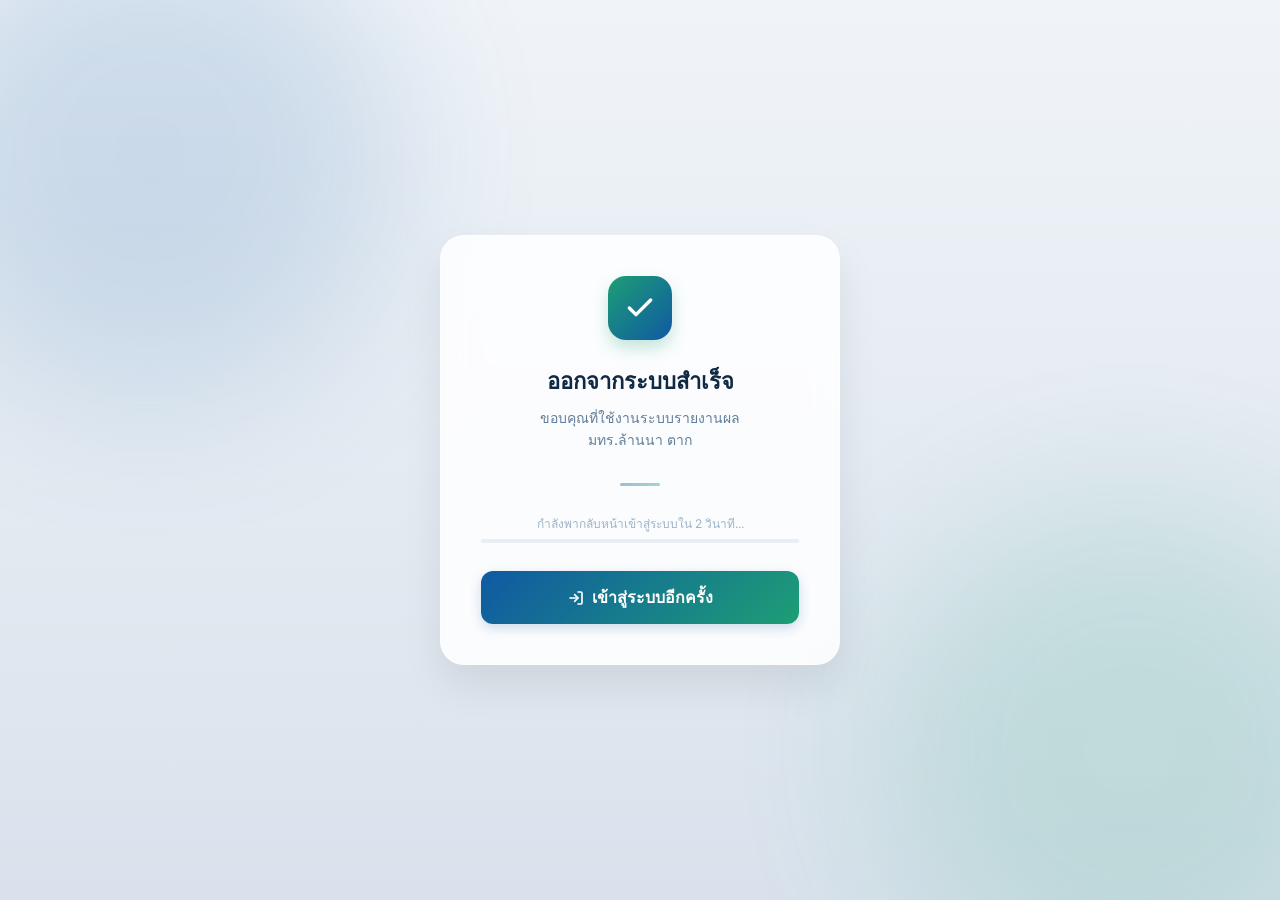
<file: static/logout.html>
<!DOCTYPE html>
<html lang="th">
<head>
  <meta charset="UTF-8">
  <meta name="viewport" content="width=device-width, initial-scale=1.0, maximum-scale=1.0, user-scalable=no">
  <title>ออกจากระบบ — WFH Daily Report</title>
  <link rel="stylesheet" href="/static/css/style.css?v=1.2.1">
  <style>
    :root {
      --primary-gradient: linear-gradient(135deg, #1059A3 0%, #1D9E75 100%);
      --glass-bg: rgba(255, 255, 255, 0.85);
      --glass-border: rgba(255, 255, 255, 0.5);
    }

    body {
      margin: 0;
      padding: 0;
      min-height: 100vh;
      display: flex;
      align-items: center;
      justify-content: center;
      background: #f0f4f8;
      overflow: hidden;
      font-family: var(--font-sans);
    }

    /* Animated Background Blobs */
    .bg-blobs {
      position: fixed;
      width: 100%;
      height: 100%;
      top: 0;
      left: 0;
      z-index: -1;
      background: linear-gradient(180deg, #f0f4f8 0%, #d9e2ec 100%);
    }

    .blob {
      position: absolute;
      width: 500px;
      height: 500px;
      filter: blur(80px);
      border-radius: 50%;
      opacity: 0.15;
      animation: move 20s infinite alternate;
    }

    .blob-1 { top: -100px; left: -100px; background: #1059A3; }
    .blob-2 { bottom: -100px; right: -100px; background: #1D9E75; animation-delay: -5s; }

    @keyframes move {
      from { transform: translate(0, 0) scale(1); }
      to   { transform: translate(50px, 100px) scale(1.1); }
    }

    /* Card — เดียวกับ .land-wrap ของ Login */
    .land-wrap {
      width: 100%;
      max-width: 400px;
      padding: 2.5rem;
      background: var(--glass-bg);
      backdrop-filter: blur(15px);
      -webkit-backdrop-filter: blur(15px);
      border: 1px solid var(--glass-border);
      border-radius: 24px;
      box-shadow: 0 20px 40px rgba(0, 0, 0, 0.08);
      animation: slideUp 0.6s cubic-bezier(0.2, 0.8, 0.2, 1);
      position: relative;
      z-index: 10;
      text-align: center;
    }

    @keyframes slideUp {
      from { opacity: 0; transform: translateY(30px); }
      to   { opacity: 1; transform: translateY(0); }
    }

    /* Logo — เหมือน Login แต่ใช้ gradient เขียว/ฟ้าอ่อน เพื่อสื่อถึงความสำเร็จ */
    .land-logo {
      width: 64px;
      height: 64px;
      background: linear-gradient(135deg, #1D9E75 0%, #1059A3 100%);
      border-radius: 18px;
      display: flex;
      align-items: center;
      justify-content: center;
      margin: 0 auto 1.5rem;
      box-shadow: 0 8px 16px rgba(29, 158, 117, 0.25);
    }

    .land-title {
      font-size: 22px;
      font-weight: 700;
      color: #102a43;
      margin-bottom: 0.5rem;
    }

    .land-sub {
      font-size: 14px;
      color: #627d98;
      margin-bottom: 2rem;
      line-height: 1.6;
    }

    /* Divider */
    .divider {
      width: 40px;
      height: 3px;
      background: var(--primary-gradient);
      border-radius: 2px;
      margin: 0 auto 1.75rem;
      opacity: 0.4;
    }

    /* ชื่อผู้ใช้ที่ logout */
    .user-chip {
      display: inline-flex;
      align-items: center;
      gap: 8px;
      background: rgba(16, 89, 163, 0.07);
      border: 1px solid rgba(16, 89, 163, 0.12);
      border-radius: 100px;
      padding: 6px 14px 6px 8px;
      font-size: 13px;
      color: #1059A3;
      font-weight: 500;
      margin-bottom: 1.75rem;
    }

    .user-chip-avatar {
      width: 24px;
      height: 24px;
      border-radius: 50%;
      background: var(--primary-gradient);
      color: #fff;
      font-size: 10px;
      font-weight: 700;
      display: flex;
      align-items: center;
      justify-content: center;
      flex-shrink: 0;
    }

    /* Progress bar นับถอยหลัง */
    .countdown-wrap {
      margin-bottom: 1.75rem;
    }

    .countdown-label {
      font-size: 12px;
      color: #9fb3c8;
      margin-bottom: 6px;
    }

    .progress-bar-bg {
      height: 4px;
      background: #e8eef4;
      border-radius: 99px;
      overflow: hidden;
    }

    .progress-bar-fill {
      height: 100%;
      background: var(--primary-gradient);
      border-radius: 99px;
      width: 100%;
      transition: width linear;
    }

    /* ปุ่มกลับ Login */
    .btn-login {
      width: 100%;
      padding: 14px;
      border: none;
      border-radius: 12px;
      background: var(--primary-gradient);
      color: white;
      font-size: 16px;
      font-weight: 600;
      cursor: pointer;
      transition: all 0.3s ease;
      box-shadow: 0 4px 12px rgba(16, 89, 163, 0.2);
      display: flex;
      align-items: center;
      justify-content: center;
      gap: 8px;
      text-decoration: none;
      box-sizing: border-box;
    }

    .btn-login:hover {
      transform: translateY(-2px);
      box-shadow: 0 8px 20px rgba(16, 89, 163, 0.3);
    }

    .btn-login:active {
      transform: translateY(0);
    }
  </style>
</head>
<body>

  <!-- Animated background -->
  <div class="bg-blobs">
    <div class="blob blob-1"></div>
    <div class="blob blob-2"></div>
  </div>

  <div class="land-wrap">

    <!-- Logo — checkmark แทน clipboard เพื่อสื่อถึงการ logout สำเร็จ -->
    <div class="land-logo">
      <svg width="32" height="32" viewBox="0 0 24 24" fill="none" xmlns="http://www.w3.org/2000/svg">
        <path d="M20 6L9 17l-5-5" stroke="#fff" stroke-width="2.5" stroke-linecap="round" stroke-linejoin="round"/>
      </svg>
    </div>

    <div class="land-title">ออกจากระบบสำเร็จ</div>
    <div class="land-sub">ขอบคุณที่ใช้งานระบบรายงานผล<br>มทร.ล้านนา ตาก</div>

    <div class="divider"></div>

    <!-- แสดงชื่อผู้ใช้ที่ logout -->
    <div class="user-chip" id="userChip" style="display:none">
      <div class="user-chip-avatar" id="userAvatar"></div>
      <span id="userName"></span>
    </div>

    <!-- นับถอยหลัง -->
    <div class="countdown-wrap">
      <div class="countdown-label">กำลังพากลับหน้าเข้าสู่ระบบใน <span id="sec">3</span> วินาที...</div>
      <div class="progress-bar-bg">
        <div class="progress-bar-fill" id="progressBar"></div>
      </div>
    </div>

    <!-- ปุ่มกลับ Login ทันที -->
    <a href="/" class="btn-login" id="loginBtn">
      <svg width="16" height="16" viewBox="0 0 24 24" fill="none" stroke="currentColor" stroke-width="2.5" stroke-linecap="round" stroke-linejoin="round">
        <path d="M15 3h4a2 2 0 0 1 2 2v14a2 2 0 0 1-2 2h-4"/>
        <polyline points="10 17 15 12 10 7"/>
        <line x1="15" y1="12" x2="3" y2="12"/>
      </svg>
      เข้าสู่ระบบอีกครั้ง
    </a>

  </div>

  <script>
    //? เคลียร์ข้อมูลผู้ใช้ทั้งหมดออกจาก LocalStorage ทันทีที่โหลดหน้านี้
    const savedName  = localStorage.getItem('user_name') || '';
    const savedRole  = localStorage.getItem('user_role') || '';

    localStorage.removeItem('auth_token');
    localStorage.removeItem('user_role');
    localStorage.removeItem('user_level');
    localStorage.removeItem('user_name');

    //? แสดง chip ชื่อผู้ใช้ถ้ามีข้อมูลอยู่ก่อน logout
    if (savedName) {
      const initials = savedName.trim().split(' ')
        .map(w => w[0]).join('').toUpperCase().slice(0, 2);
      document.getElementById('userAvatar').textContent = initials;
      document.getElementById('userName').textContent   = savedName;
      document.getElementById('userChip').style.display = 'inline-flex';
    }

    //? นับถอยหลัง 3 วินาที แล้ว redirect ไปหน้า Login
    const DURATION = 3000;
    const bar      = document.getElementById('progressBar');
    const secEl    = document.getElementById('sec');
    const start    = performance.now();

    //! ต้องเริ่ม transition หลัง paint แรกเพื่อให้ animation ทำงาน
    requestAnimationFrame(() => {
      bar.style.transition = `width ${DURATION}ms linear`;
      bar.style.width = '0%';
    });

    const tick = (now) => {
      const elapsed = now - start;
      const left    = Math.max(0, DURATION - elapsed);
      secEl.textContent = Math.ceil(left / 1000);
      if (left > 0) {
        requestAnimationFrame(tick);
      } else {
        window.location.replace('/');
      }
    };
    requestAnimationFrame(tick);
  </script>

</body>
</html>
</file>
<file: static/css/style.css>
@import url('https://fonts.googleapis.com/css2?family=Inter:wght@300;400;500;600&display=swap');

:root {
  --font-sans: 'Inter', -apple-system, BlinkMacSystemFont, "Segoe UI", Roboto, sans-serif;
  --color-primary: #1059A3;
  --color-background-primary: #ffffff;
  --color-background-secondary: #f4f6f8;
  --color-border-primary: #e1e4e8;
  --color-border-secondary: #ebedf0;
  --color-border-tertiary: #f0f2f5;
  --color-text-primary: #1e293b;
  --color-text-secondary: #64748b;
  --border-radius-sm: 6px;
  --border-radius-md: 10px;
  --border-radius-lg: 16px;
  --shadow-sm: 0 2px 4px rgba(15, 23, 42, 0.03);
  --shadow-md: 0 4px 12px rgba(15, 23, 42, 0.05);
  --shadow-lg: 0 20px 40px rgba(15, 23, 42, 0.08);
}

*{box-sizing:border-box;margin:0;padding:0}
body{font-family:var(--font-sans);font-size:15px;color:var(--color-text-primary);background-color:#eef2f6;display:flex;justify-content:center;min-height:100vh;padding-top:64px;padding-bottom:44px}

/* ── site header ── */
.site-header{position:fixed;top:0;left:0;width:100%;height:58px;background:var(--color-background-primary);border-bottom:0.5px solid var(--color-border-primary);box-shadow:0 1px 8px rgba(15,23,42,0.07);z-index:100;display:flex;align-items:center}
.site-header::before{content:'';position:absolute;top:0;left:0;width:100%;height:3px;background:linear-gradient(90deg,#1059A3 0%,#1D9E75 100%)}
.site-header-inner{display:flex;align-items:center;gap:12px;padding:0 1.5rem;width:100%}
.site-header-logo{width:38px;height:38px;background:linear-gradient(135deg,#1059A3 0%,#0C447C 100%);border-radius:10px;display:flex;align-items:center;justify-content:center;flex-shrink:0;box-shadow:0 2px 6px rgba(12,68,124,0.25)}
.site-header-title{font-size:14px;font-weight:600;color:var(--color-text-primary);letter-spacing:.01em}
.site-header-sub{font-size:11px;color:var(--color-text-secondary);margin-top:1px}

/* ── site footer ── */
.site-footer{position:fixed;bottom:0;left:0;width:100%;background:var(--color-background-primary);border-top:0.5px solid var(--color-border-secondary);text-align:center;padding:10px 1rem;font-size:11px;color:var(--color-text-secondary);z-index:90;line-height:1.4}

.switcher{display:flex;gap:0;margin-bottom:0;border-radius:var(--border-radius-lg) var(--border-radius-lg) 0 0;overflow:hidden;border:0.5px solid var(--color-border-secondary);border-bottom:none;width:fit-content}
.sw-btn{padding:9px 22px;font-size:13px;font-weight:500;border:none;background:var(--color-background-secondary);color:var(--color-text-secondary);cursor:pointer;font-family:var(--font-sans);transition:background .15s}
.sw-btn.on{background:var(--color-background-primary);color:var(--color-text-primary)}
.sw-btn:first-child{border-right:0.5px solid var(--color-border-secondary)}

.screen{display:none;border:0.5px solid var(--color-border-primary);border-radius:0 var(--border-radius-lg) var(--border-radius-lg) var(--border-radius-lg);background:rgba(255, 255, 255, 0.95);backdrop-filter:blur(10px);box-shadow:var(--shadow-lg);overflow:hidden;width:100%;margin-bottom:2rem;}
.screen.on{display:block;animation:fadein 0.3s ease}
@keyframes fadein { from { opacity: 0; transform: translateY(5px); } to { opacity: 1; transform: translateY(0); } }
@keyframes subEnter { from { opacity: 0; transform: translateY(12px); } to { opacity: 1; transform: translateY(0); } }
.sub-enter { animation: subEnter .22s cubic-bezier(.4,0,.2,1) both; }
.dept-wrap { overflow: hidden; transition: max-height .28s cubic-bezier(.4,0,.2,1), opacity .22s ease; }
.dept-wrap.collapsed { max-height: 0 !important; opacity: 0; }
.dept-hd-icon { display: inline-block; transition: transform .2s cubic-bezier(.4,0,.2,1); font-size: 9px; color: #8C7A5E; flex-shrink: 0; width: 10px; }
.dept-hd-icon.rot { transform: rotate(-90deg); }

/* ── shared navbar ── */
.nb{display:flex;align-items:center;justify-content:space-between;padding:0 1.25rem;height:50px;border-bottom:0.5px solid var(--color-border-tertiary);background:var(--color-background-primary)}
.nb-brand{display:flex;align-items:center;gap:8px}
.nb-dot{width:8px;height:8px;border-radius:50%;background:#378ADD;flex-shrink:0}
.nb-title{font-size:14px;font-weight:500}
.nb-sub{font-size:11px;color:var(--color-text-secondary)}
.nb-user{display:flex;align-items:center;gap:8px}
.av{width:30px;height:30px;border-radius:50%;display:flex;align-items:center;justify-content:center;font-size:11px;font-weight:500;flex-shrink:0}
.av-blue{background:#E6F1FB;color:#0C447C}
.av-teal{background:#E1F5EE;color:#085041}
.av-purple{background:#EEEDFE;color:#3C3489}
.av-coral{background:#FAECE7;color:#712B13}
.av-amber{background:#FAEEDA;color:#633806}
.av-gray{background:#F1EFE8;color:#444441}
.av-sm{width:26px;height:26px;font-size:10px;border-radius:50%;display:flex;align-items:center;justify-content:center;font-weight:500;flex-shrink:0}
.nb-name{font-size:12px;font-weight:500}
.nb-role{font-size:10px;color:var(--color-text-secondary)}
.btn-out{font-size:11px;padding:4px 10px;border-radius:6px;border:0.5px solid var(--color-border-secondary);background:none;color:var(--color-text-secondary);cursor:pointer}
.nav-btn{display:inline-flex;align-items:center;gap:5px;font-size:12px;font-weight:500;padding:6px 13px;border-radius:20px;border:1px solid transparent;cursor:pointer;font-family:var(--font-sans);transition:background .15s,color .15s,border-color .15s,box-shadow .15s;text-decoration:none;white-space:nowrap;line-height:1}
.nav-btn-back{background:none;border-color:var(--color-border-secondary);color:var(--color-text-secondary)}
.nav-btn-back:hover{background:var(--color-background-secondary);border-color:#ccc}
.nav-btn-blue{background:#EEF3FB;color:#1059A3;border-color:#B8CFF0}
.nav-btn-blue:hover,.nav-btn-blue.active{background:#1059A3;color:#fff;border-color:#1059A3;box-shadow:0 2px 8px rgba(16,89,163,.25)}
.nav-btn-indigo{background:#EEEDFE;color:#3C3489;border-color:#C4B8F5}
.nav-btn-indigo:hover,.nav-btn-indigo.active{background:#3C3489;color:#fff;border-color:#3C3489;box-shadow:0 2px 8px rgba(60,52,137,.25)}
.nav-btn-teal{background:#E8F6EE;color:#1B6E3C;border-color:#82CFA0}
.nav-btn-teal:hover,.nav-btn-teal.active{background:#1B6E3C;color:#fff;border-color:#1B6E3C;box-shadow:0 2px 8px rgba(27,110,60,.25)}
.nav-btn-amber{background:#FFF8E8;color:#8B5A00;border-color:#F0C040}
.nav-btn-amber:hover,.nav-btn-amber.active{background:#B8860B;color:#fff;border-color:#B8860B;box-shadow:0 2px 8px rgba(184,134,11,.25)}
.nav-btn-danger{background:#ffeded;color:#e74c3c;border-color:#ffd0d0}
.nav-btn-danger:hover{background:#e74c3c;color:#fff;border-color:#e74c3c;box-shadow:0 2px 8px rgba(231,76,60,.25)}
.nav-btn-green{background:#E8F5E9;color:#1B5E20;border-color:#81C784}
.nav-btn-green:hover,.nav-btn-green.active{background:#2E7D32;color:#fff;border-color:#2E7D32;box-shadow:0 2px 8px rgba(46,125,50,.25)}

/* ── Plan view ── */
.plan-day-card{background:var(--color-background-primary);border:1px solid var(--color-border-secondary);border-radius:var(--border-radius-md);padding:.75rem 1rem;margin-bottom:.75rem}
.plan-day-hd{font-size:12px;font-weight:600;color:var(--color-text-secondary);margin-bottom:.5rem;letter-spacing:.04em}
.plan-task-row{display:flex;align-items:flex-start;gap:8px;padding:.45rem 0;border-bottom:1px solid var(--color-border-tertiary)}
.plan-task-row:last-child{border-bottom:none}
.plan-task-num{font-size:12px;color:var(--color-text-secondary);min-width:18px;padding-top:7px;flex-shrink:0}
.plan-task-body{flex:1;display:flex;flex-direction:column;gap:4px}
.plan-task-approved{display:inline-flex;align-items:center;gap:4px;font-size:11px;font-weight:500;padding:2px 8px;border-radius:10px;cursor:default;user-select:none;width:fit-content}
.plan-task-approved.yes{background:#E8F5E9;color:#2E7D32}
.plan-task-approved.no{background:#FFEBEE;color:#C62828}
.plan-task-approved.pending{background:#FFF8E1;color:#E65100}
/* ปุ่มอนุมัติ/ไม่อนุมัติในหน้ารีวิวแผนงาน */
.plan-approval-btn{padding:3px 10px;font-size:11px;border-radius:4px;cursor:pointer;border:1px solid #ccc;background:transparent;color:#666;transition:background .15s,border-color .15s,color .15s}
.plan-approval-btn.apt-active{border-color:#388E3C;background:#E8F5E9;color:#2E7D32}
.plan-approval-btn.rej-active{border-color:#C62828;background:#FFEBEE;color:#C62828}
/* tag แสดงสถานะ "อยู่ระหว่างดำเนินการ" — แทนปุ่มยกเลิกเมื่องานถูก inject ลงรายงานแล้ว */
.plan-inprogress-tag{display:inline-flex;align-items:center;gap:4px;font-size:11px;font-weight:500;padding:2px 10px;border-radius:10px;cursor:default;user-select:none;background:#FFF8E1;color:#E65100;border:1px solid #FFE082}

/* KPI row: ตัวชี้วัดและค่าเป้าหมายเคียงข้างกัน */
.plan-kpi-row{display:flex;gap:6px}
.plan-kpi-row > div{flex:1;min-width:0}

/* ── แผนงานเชิงพัฒนา: task card (v3.6) ── */
/* card หลักของแต่ละงาน (แทน plan-day-card เดิม) */
.plan-task-card{background:var(--color-background-primary);border:1px solid var(--color-border-secondary);border-radius:var(--border-radius-md);padding:.85rem 1rem;margin-bottom:.75rem}
/* label ของ field ภายใน task card */
.plan-field-lbl{font-size:11px;color:var(--color-text-secondary);display:block;margin-bottom:3px}
/* plan-task-num ใช้ใน header row ของ card (ไม่มี padding-top แล้ว) */
.plan-task-card .plan-task-num{padding-top:0;font-weight:600;color:var(--color-primary);font-size:13px}
/* day-selector: container ของปุ่มเลือกวัน */
.plan-day-selector{display:flex;gap:5px;flex-wrap:wrap}
/* ปุ่มวันใน day-selector */
.plan-day-btn{min-width:34px;padding:4px 5px;font-size:11px;line-height:1.2;border-radius:6px;border:1px solid var(--color-border-secondary);background:var(--color-background-secondary);color:var(--color-text-secondary);cursor:pointer;text-align:center;transition:background .12s,border-color .12s,color .12s}
.plan-day-btn.pdb-active{background:var(--color-primary);border-color:var(--color-primary);color:#fff;font-weight:600}
.plan-day-btn:disabled{opacity:.45;cursor:not-allowed}
/* day-badge: แสดงวันในหน้ารีวิว (หัวหน้า) */
.day-badge{display:inline-flex;align-items:center;justify-content:center;min-width:22px;padding:1px 6px;font-size:11px;font-weight:600;border-radius:4px;background:#E3F2FD;color:#1565C0;border:1px solid #BBDEFB}

/* ── page body ── */
.pg{padding:1.5rem;max-width:none}

/* ── auto block ── */
.auto-blk{background:var(--color-background-secondary);border:0.5px dashed var(--color-border-secondary);border-radius:var(--border-radius-lg);padding:1rem 1.25rem;margin-bottom:.875rem}
.auto-hd{display:flex;justify-content:space-between;align-items:center;margin-bottom:10px}
.sec-lbl{font-size:11px;font-weight:500;color:var(--color-text-secondary);text-transform:uppercase;letter-spacing:.05em}
.live{font-size:11px;color:#1D9E75;display:flex;align-items:center;gap:4px}
.pulse{width:6px;height:6px;border-radius:50%;background:#1D9E75;animation:pu 1.5s infinite;display:inline-block}
@keyframes pu{0%,100%{opacity:1}50%{opacity:.25}}
.ld-wrap{display:flex;flex-direction:column;align-items:center;gap:10px;padding:2rem;color:var(--color-text-secondary);font-size:13px}
.ld-spin{width:26px;height:26px;border:2.5px solid var(--color-border-secondary);border-top-color:#1D9E75;border-radius:50%;animation:spin .75s linear infinite}
@keyframes spin{to{transform:rotate(360deg)}}
.ld-dots::after{content:'';animation:ldots 1.4s steps(4,end) infinite}
@keyframes ldots{0%,100%{content:''}25%{content:'.'}50%{content:'..'}75%{content:'...'}}
.auto-grid{display:grid;grid-template-columns:1fr 1fr;gap:8px}
.al{font-size:11px;color:var(--color-text-secondary);margin-bottom:2px}
.av2{font-size:13px;font-weight:500}
.lock{font-size:11px;color:var(--color-text-secondary);margin-top:8px;padding-top:8px;border-top:0.5px solid var(--color-border-tertiary)}

/* ── card ── */
.card{background:var(--color-background-primary);border:1px solid rgba(226,232,240,0.8);box-shadow:var(--shadow-md);border-radius:var(--border-radius-lg);padding:1.5rem 1.75rem;margin-bottom:1rem;transition:transform 0.2s ease, box-shadow 0.2s ease;}
.card:hover{transform:translateY(-2px);box-shadow:0 12px 24px rgba(15, 23, 42, 0.06);}
.field-g{margin-bottom:.75rem}
.field-g:last-child{margin-bottom:0}
.fl{font-size:12px;color:var(--color-text-secondary);margin-bottom:3px}
input[type=text],select,textarea{width:100%;padding:9px 12px;font-size:13px;font-family:var(--font-sans);background:var(--color-background-secondary);border:1px solid var(--color-border-secondary);border-radius:var(--border-radius-md);color:var(--color-text-primary);outline:none;transition:border-color 0.2s, box-shadow 0.2s;}
input[type=text]:focus,select:focus,textarea:focus{border-color:#85B7EB;box-shadow:0 0 0 3px rgba(12, 68, 124, 0.08);background:var(--color-background-primary);}
textarea{resize:none;min-height:60px}
#task-desc-input{min-height:160px;resize:vertical}
#desc-modal .modal-bx{max-width:900px}
.g2{display:grid;grid-template-columns:1fr 1fr;gap:10px}

/* ── work mode ── */
.mode-row{display:flex;gap:8px;flex-wrap:wrap;margin-top:10px}
.mode-opt{padding:5px 14px;border-radius:20px;font-size:12px;font-weight:500;border:1px solid var(--color-border-secondary);cursor:pointer;background:none;color:var(--color-text-secondary);font-family:var(--font-sans);transition:background .15s,border-color .15s,color .15s}
.mode-row button:nth-child(1){border-color:#85B7EB;color:#1059A3}
.mode-row button:nth-child(1).on{background:#E6F1FB;color:#0C447C;border-color:#4A90D9}
.mode-row button:nth-child(2){border-color:#82CFA0;color:#1B6E3C}
.mode-row button:nth-child(2).on{background:#E8F6EE;color:#1B6E3C;border-color:#3DAD6A}
.mode-row button:nth-child(3){border-color:#A8A3E8;color:#3C3489}
.mode-row button:nth-child(3).on{background:#EEEDFE;color:#3C3489;border-color:#7B74D8}

/* ── tasks ── */
.task-row{display:flex;gap:8px;align-items:flex-start;margin-bottom:0;padding-bottom:16px;border-bottom:1px solid var(--color-border-tertiary)}
.task-row:last-of-type{border-bottom:none;padding-bottom:4px}
#e-tasks{display:flex;flex-direction:column;gap:16px;margin-top:12px}
.tnum{width:20px;height:20px;background:#E6F1FB;color:#0C447C;border-radius:50%;display:flex;align-items:center;justify-content:center;font-size:10px;font-weight:500;flex-shrink:0;margin-top:8px}
.task-body{flex:1}
.task-body input{margin-bottom:5px}
.spills{display:flex;gap:5px;flex-wrap:wrap}
.sp{padding:3px 9px;border-radius:20px;font-size:11px;font-weight:500;cursor:pointer;border:1px solid transparent; opacity:0.4; transition:all 0.2s;}
.sp:hover{opacity:0.8;}
.sp.on{opacity:1; border:1px solid currentColor;}
.sp.selected{opacity:1; border-color:currentColor;}
.sp-done{background:#EAF3DE;color:#27500A}
.sp-prog{background:#FAEEDA;color:#633806}
.sp-pend{background:#F1EFE8;color:#444441}
.task-timer{display:inline-flex;align-items:center;gap:4px;font-size:11px;font-weight:600;font-variant-numeric:tabular-nums;letter-spacing:0.5px;color:#633806;background:#FAEEDA;padding:2px 8px;border-radius:20px;border:1px solid #F5CFA0;margin-left:4px}
.task-timer.is-done{color:#27500A;background:#EAF3DE;border-color:#B5D98A}
.task-timer.is-pend{color:#444441;background:#F1EFE8;border-color:#D4D2CA}
.task-inp-wrap{display:flex;align-items:center;gap:6px;margin-bottom:5px}
.task-inp-wrap input{flex:1;margin-bottom:0!important}
.task-save-ind{width:16px;height:16px;flex-shrink:0;pointer-events:none;display:none;transition:opacity .4s}
.task-save-ind.saving{display:block;border:2.5px solid #e2e8f0;border-top-color:#1D9E75;border-radius:50%;animation:spin .75s linear infinite}
.task-save-ind.saved{display:flex;align-items:center;justify-content:center;font-size:12px;font-weight:700;color:#1D9E75;background:#EAF3DE;border-radius:50%;border:1.5px solid #B5D98A}
.task-save-ind.fade{opacity:0}
.btn-add{width:100%;padding:7px;font-size:12px;background:#f0f5ff;border:1px dashed #6fa3e0;border-radius:var(--border-radius-md);color:#1059A3;cursor:pointer;margin-top:2px;font-family:var(--font-sans);font-weight:500;transition:background .15s,border-color .15s}
.btn-add:hover{background:#e0ecff;border-color:#1059A3}
.btn-del-task{background:none;border:none;color:#e74c3c;font-size:18px;cursor:pointer;padding:4px;margin-top:2px;opacity:0.45;transition:opacity .2s,transform .15s;line-height:1;margin-left:auto;border-radius:6px;}
.btn-del-task:hover{opacity:1;transform:scale(1.15)}
.btn-view-desc {
  background: var(--color-background-secondary);
  border: 1px solid var(--color-border-secondary);
  color: var(--color-text-primary);
  font-size: 11px;
  padding: 4px 8px;
  border-radius: var(--border-radius-sm);
  cursor: pointer;
  display: flex;
  align-items: center;
  gap: 4px;
  transition: all 0.2s;
  white-space: nowrap;
}
.btn-view-desc:hover {
  background: var(--color-border-tertiary);
  border-color: var(--color-text-secondary);
}
.btn-view-desc i { font-size: 12px; }
.btn-desc{background:none;border:none;color:var(--color-text-secondary);font-size:11px;cursor:pointer;padding:2px 6px;margin-top:2px;border-radius:4px;border:0.5px solid var(--color-border-secondary);transition:all 0.2s;display:inline-flex;align-items:center;gap:3px;font-family:var(--font-sans);}
.btn-desc:hover{background:var(--color-background-secondary);color:var(--color-text-primary);}
.btn-desc.has-data{border-color:#378ADD;color:#378ADD;background:#E6F1FB;}
.divid{border:none;border-top:0.5px solid var(--color-border-tertiary);margin:.875rem 0}

/* ── modal ── */
.modal-ov{position:fixed;top:0;left:0;right:0;bottom:0;background:rgba(15, 23, 42, 0.4);backdrop-filter:blur(4px);display:none;align-items:center;justify-content:center;z-index:1000;padding:20px;}
.modal-ov.on{display:flex;animation:fadein 0.2s ease;}
.modal-bx{background:var(--color-background-primary);border-radius:var(--border-radius-lg);width:100%;max-width:450px;box-shadow:var(--shadow-lg);overflow:hidden;animation:slideup 0.3s ease;}
@keyframes slideup{from{transform:translateY(20px);opacity:0}to{transform:translateY(0);opacity:1}}
.modal-hd{padding:1rem 1.25rem;border-bottom:0.5px solid var(--color-border-tertiary);display:flex;justify-content:space-between;align-items:center;}
.modal-ttl{font-size:14px;font-weight:600;}
.modal-cls{background:none;border:none;font-size:20px;color:var(--color-text-secondary);cursor:pointer;}
.modal-bd{padding:1.25rem;}
.modal-ft{padding:1rem 1.25rem;border-top:0.5px solid var(--color-border-tertiary);display:flex;justify-content:flex-end;gap:8px;}
.btn-save{padding:8px 20px;background:linear-gradient(135deg, #1059A3 0%, #0C447C 100%);color:white;border:none;border-radius:var(--border-radius-md);font-size:13px;font-weight:600;cursor:pointer;font-family:var(--font-sans);box-shadow:0 2px 8px rgba(12, 68, 124, 0.2);}

/* ── Supervisor Detail Addons ── */
.task-desc-val{font-size:12px;color:var(--color-text-secondary);margin-top:3px;padding-left:24px;line-height:1.5;font-style:italic;}

.prog-row{display:flex;align-items:center;gap:10px}
.prog-row input[type=range]{flex:1}
.prog-val{font-size:13px;font-weight:500;min-width:34px}
.pbar{height:5px;background:var(--color-background-secondary);border-radius:3px;overflow:hidden;margin-top:5px}
.pfill{height:100%;background:#1D9E75;border-radius:3px;transition:width .2s}

/* ── submit ── */
.btn-submit{width:100%;padding:12px;background:linear-gradient(135deg, #1059A3 0%, #0C447C 100%);color:white;border:none;border-radius:var(--border-radius-lg);font-size:14px;font-weight:600;letter-spacing:0.3px;cursor:pointer;font-family:var(--font-sans);box-shadow:0 4px 12px rgba(12, 68, 124, 0.2);transition:all 0.2s;}
.btn-submit:hover{transform:translateY(-1px);box-shadow:0 6px 16px rgba(12, 68, 124, 0.3);}
.btn-submit:active{transform:translateY(1px);box-shadow:0 2px 8px rgba(12, 68, 124, 0.2);}

/* ── badge ── */
.bdg{display:inline-block;padding:2px 8px;border-radius:20px;font-size:11px;font-weight:500}
.bdg-green{background:#EAF3DE;color:#27500A}
.bdg-amber{background:#FAEEDA;color:#633806}
.bdg-blue{background:#E6F1FB;color:#0C447C}
.bdg-gray{background:#F1EFE8;color:#444441}
.bdg-red{background:#FCEBEB;color:#791F1F}
.bdg-indigo{background:#EEEDFE;color:#3C3489}
.bdg-teal{background:#E1F5EE;color:#085041}

/* ── stat grid ── */
.stat-grid{display:grid;grid-template-columns:repeat(4,minmax(0,1fr));gap:8px;margin-bottom:.875rem}
.stat{background:var(--color-background-secondary);border-radius:var(--border-radius-md);padding:.625rem .875rem}
.sn{font-size:20px;font-weight:500}
.sl{font-size:11px;color:var(--color-text-secondary);margin-top:1px}
.sg{color:#27500A} .sa{color:#633806} .sr{color:#791F1F}

/* ── filter ── */
.frow{display:flex;gap:6px;flex-wrap:wrap;margin-bottom:.875rem}
.fb{padding:4px 11px;font-size:11px;border-radius:20px;border:0.5px solid var(--color-border-secondary);background:none;cursor:pointer;color:var(--color-text-secondary);font-family:var(--font-sans)}
.fb.on{background:#E6F1FB;color:#0C447C;border-color:#85B7EB}

/* ── report row ── */
.rrow{display:flex;gap:10px;align-items:flex-start;padding:10px 0;border-bottom:0.5px solid var(--color-border-tertiary)}
.rrow:last-child{border-bottom:none}
.rrow.dim{opacity:.5}
.rmain{flex:1;min-width:0}
.rname{font-size:13px;font-weight:500}
.rmeta{font-size:11px;color:var(--color-text-secondary);margin-top:2px}
.rtags{display:flex;gap:4px;flex-wrap:wrap;margin-top:5px}
.rproblem{font-size:11px;color:#791F1F;margin-top:4px;display:flex;align-items:center;gap:4px}
.pdot{width:5px;height:5px;border-radius:50%;background:#E24B4A;flex-shrink:0}
.pcol{flex-shrink:0;width:56px;text-align:right}
.ppct{font-size:13px;font-weight:500;margin-bottom:3px}
.pbar2{height:4px;background:var(--color-background-secondary);border-radius:2px;overflow:hidden}
.pfill2{height:100%;border-radius:2px}
.btn-detail{font-size:11px;color:#fff;background:linear-gradient(135deg,#1059A3 0%,#0C447C 100%);border:none;border-radius:6px;padding:5px 12px;cursor:pointer;margin-top:5px;font-family:var(--font-sans);font-weight:500;letter-spacing:.02em;box-shadow:0 2px 6px rgba(12,68,124,0.18);transition:all .2s ease}
.btn-detail:hover{transform:translateY(-1px);box-shadow:0 4px 10px rgba(12,68,124,0.28);background:linear-gradient(135deg,#1268B8 0%,#0E5090 100%)}
.btn-detail.btn-danger{background:linear-gradient(135deg,#E24B4A 0%,#C0392B 100%);box-shadow:0 2px 6px rgba(192,57,43,0.18)}
.btn-detail.btn-danger:hover{background:linear-gradient(135deg,#E85D5C 0%,#D44233 100%);box-shadow:0 4px 10px rgba(192,57,43,0.28)}

/* ── comment thread ── */
.cthread{margin-bottom:1rem}
.cbubble{display:flex;gap:8px;margin-bottom:10px}
.bname{font-size:11px;font-weight:500;margin-bottom:3px}
.bname span{font-weight:400;color:var(--color-text-secondary)}
.btext{font-size:12px;line-height:1.6;background:var(--color-background-secondary);border-radius:0 var(--border-radius-md) var(--border-radius-md) var(--border-radius-md);padding:7px 10px;border:0.5px solid var(--color-border-tertiary)}
.btext.sv{background:#E6F1FB;border-color:#B5D4F4;border-radius:var(--border-radius-md) var(--border-radius-md) var(--border-radius-md) 0}

/* ── compose ── */
.compose{border:0.5px solid var(--color-border-secondary);border-radius:var(--border-radius-lg);overflow:hidden}
.compose-hd{padding:7px 10px;background:var(--color-background-secondary);border-bottom:0.5px solid var(--color-border-tertiary);font-size:11px;color:var(--color-text-secondary);display:flex;align-items:center;gap:6px}
.compose textarea{border:none;border-radius:0;background:var(--color-background-primary);min-height:64px;font-size:13px}
.compose-ft{padding:7px 10px;border-top:0.5px solid var(--color-border-tertiary);display:flex;align-items:center;justify-content:space-between;gap:8px}
.tag-row{display:flex;gap:5px;flex-wrap:wrap}
.tb{padding:2px 8px;border-radius:20px;font-size:11px;border:0.5px solid var(--color-border-secondary);background:none;cursor:pointer;color:var(--color-text-secondary);font-family:var(--font-sans);transition:all .15s}
.tb.on{background:#E6F1FB;color:#0C447C;border-color:#85B7EB}

/* tag colors — default (subtle) */
.tb-gray{color:#64748b;border-color:#d0cec8}
.tb-red{color:#A83535;border-color:#E8BABA}
.tb-green{color:#3D7010;border-color:#9FCC5A}
.tb-amber{color:#8C5A10;border-color:#E5C070}

/* tag colors — selected */
.tb-gray.on{background:#F1EFE8;color:#3a3835;border-color:#b0ada5}
.tb-red.on{background:#FCEBEB;color:#791F1F;border-color:#D88080}
.tb-green.on{background:#EAF3DE;color:#27500A;border-color:#7DB840}
.tb-amber.on{background:#FAEEDA;color:#633806;border-color:#D4940A}
.btn-send{padding:6px 16px;background:linear-gradient(135deg, #1059A3 0%, #0C447C 100%);color:white;border:none;border-radius:var(--border-radius-md);font-size:12px;font-weight:600;cursor:pointer;font-family:var(--font-sans);flex-shrink:0;box-shadow:0 2px 8px rgba(12, 68, 124, 0.2);transition:all 0.2s;}
.btn-send:hover{transform:translateY(-1px);box-shadow:0 4px 12px rgba(12, 68, 124, 0.3);}
.sent-ok{font-size:11px;color:#1D9E75;text-align:center;margin-top:6px;display:none}

/* ── info rows ── */
.ir{display:flex;justify-content:space-between;padding:6px 0;border-bottom:0.5px solid var(--color-border-tertiary);font-size:12px}
.ir:last-child{border-bottom:none}
.ik{color:var(--color-text-secondary)}

/* ── detail view ── */
.detail-wrap{display:none;padding:1.25rem}
.back-btn{display:inline-flex;align-items:center;gap:5px;font-size:12px;font-weight:500;color:#8A5E00;background:#FEF5E7;border:1px solid #E8B862;border-radius:20px;cursor:pointer;padding:5px 12px;margin-bottom:1rem;font-family:var(--font-sans);transition:background .15s,color .15s,border-color .15s,box-shadow .15s}
.back-btn:hover{background:#D4A017;border-color:#D4A017;color:#fff;box-shadow:0 2px 8px rgba(212,160,23,.3)}
/* ── Responsive Desktop ── */
@media (min-width: 1001px) {
  body {
    padding: 1.5rem 2rem;
  }
  .screen {
    max-width: 100%;
    width: 100%;
    margin-left: auto;
    margin-right: auto;
  }
}

/* ── Responsive Mobile ── */
@media (max-width: 1000px) {
  body {
    background-color: var(--color-background-primary);
    padding: 0;
  }
  .screen {
    border-radius: 0;
    border: none;
    box-shadow: none;
    min-height: 100vh;
    max-width: none;
  }
  .nb {
    padding: 0 1rem;
    height: 60px;
  }
  .pg {
    padding: 1rem;
  }
  .auto-grid {
    grid-template-columns: 1fr;
    gap: 12px;
  }
  .stat-grid {
    grid-template-columns: repeat(2, 1fr);
  }
  .card {
    padding: 1rem;
  }
  .rrow {
    flex-direction: column;
  }
  .pcol {
    width: 100%;
    margin-top: 10px;
    text-align: left;
  }
  .pcol .pbar2 {
    width: 100%;
  }
  .switcher {
    width: 100%;
    display: flex;
  }
  .sw-btn {
    flex: 1;
    text-align: center;
    padding: 12px 10px;
  }
  /* Fix sticky submit button on mobile */
  .btn-submit {
    margin-top: 10px;
    margin-bottom: 20px;
  }
}

/* ── date navigation ── */
.date-nav{display:flex;align-items:center;gap:6px;background:var(--color-background-secondary);border:0.5px solid var(--color-border-secondary);border-radius:var(--border-radius-md);padding:6px 10px;margin-bottom:.875rem}
.date-nav-btn{display:inline-flex;align-items:center;justify-content:center;width:32px;height:32px;background:#EEF4FC;border:1px solid #C2D8F0;border-radius:50%;color:#2563EB;cursor:pointer;transition:all .18s;flex-shrink:0;padding:0}
.date-nav-btn:hover:not(:disabled){background:#2563EB;border-color:#2563EB;color:#fff;transform:scale(1.08);box-shadow:0 2px 8px rgba(37,99,235,0.25)}
.date-nav-btn:active:not(:disabled){transform:scale(0.96)}
.date-nav-btn:disabled{opacity:.3;cursor:not-allowed}
.date-nav-display{flex:1;text-align:center;font-size:13px;font-weight:500;color:var(--color-text-primary)}
.date-nav-input{font-size:11px;padding:3px 7px;border:0.5px solid var(--color-border-secondary);border-radius:6px;background:var(--color-background-primary);color:var(--color-text-secondary);outline:none;font-family:var(--font-sans);cursor:pointer}
.btn-today{background:#E6F1FB;color:#0C447C;border:0.5px solid #C8DFF7;border-radius:6px;padding:4px 10px;font-size:11px;font-weight:500;cursor:pointer;font-family:var(--font-sans);flex-shrink:0;transition:all .15s;white-space:nowrap}
.btn-today:hover{background:#C8DFF7}

/* ── history mode banner ── */
.history-banner{display:none;align-items:center;gap:8px;background:#FFF8E1;border:0.5px solid #FFCA28;border-radius:var(--border-radius-md);padding:9px 12px;margin-bottom:.875rem;font-size:12px;color:#5D4037;animation:fadein 0.2s ease}
.history-banner-icon{font-size:15px;flex-shrink:0}

/* ── history mode — read-only visual state ── */
.history-mode .spills,.history-mode .sp,.history-mode .mode-opt{pointer-events:none}
.history-mode .mode-opt{opacity:.7}
.history-mode input[type=text]{background:var(--color-background-secondary) !important;color:var(--color-text-secondary) !important;pointer-events:none}
.history-mode textarea{background:var(--color-background-secondary) !important;color:var(--color-text-secondary) !important}
.history-mode input[type=range]{pointer-events:none;opacity:.5}
.history-mode .btn-del-task{display:none !important}
.history-mode .btn-desc{pointer-events:auto}
.history-mode .card:hover{transform:none;box-shadow:var(--shadow-md)}

/* ── modal form inputs ── */
.inp{width:100%;box-sizing:border-box;font-size:13px;padding:7px 10px;border:0.5px solid var(--color-border-primary);border-radius:var(--border-radius-md);background:var(--color-background-primary);color:var(--color-text-primary);outline:none;font-family:var(--font-sans);transition:border-color .15s}
.inp:focus{border-color:#7EB3E8}
.inp[readonly]{background:var(--color-background-secondary);color:var(--color-text-secondary);cursor:not-allowed}

/* ── User Dropdown Menu ── */
.user-menu-wrap { position: relative; }
.user-menu-btn {
    display: flex;
    align-items: center;
    gap: 8px;
    padding: 4px 8px;
    border-radius: 20px;
    cursor: pointer;
    transition: all 0.2s ease;
    border: 1px solid transparent;
}
.user-menu-btn:hover {
    background: var(--color-background-secondary);
    border-color: var(--color-border-secondary);
}
.user-menu-btn.active {
    background: var(--color-background-primary);
    border-color: #B8CFF0;
    box-shadow: var(--shadow-sm);
}

.um-dropdown {
    position: absolute;
    top: calc(100% + 8px);
    right: 0;
    width: 200px;
    background: rgba(255, 255, 255, 0.9);
    backdrop-filter: blur(12px);
    border: 1px solid var(--color-border-primary);
    border-radius: var(--border-radius-md);
    box-shadow: var(--shadow-lg);
    z-index: 150;
    padding: 6px;
    display: none;
    transform-origin: top right;
    animation: umEnter 0.2s cubic-bezier(0.16, 1, 0.3, 1);
}
.um-dropdown.on { display: block; }

@keyframes umEnter {
    from { opacity: 0; transform: scale(0.95); }
    to { opacity: 1; transform: scale(1); }
}

.um-item {
    display: flex;
    align-items: center;
    gap: 10px;
    padding: 10px 12px;
    font-size: 13px;
    font-weight: 500;
    color: var(--color-text-primary);
    border-radius: 8px;
    cursor: pointer;
    transition: all 0.15s ease;
}
.um-item:hover {
    background: var(--color-background-secondary);
    color: #1059A3;
}
.um-item.danger { color: #e74c3c; }
.um-item.danger:hover { background: #fff0f0; color: #c0392b; }
.um-item.active { background: rgba(99,102,241,0.08); color: #6366f1; }
.um-item.active svg { opacity: 1; }
.um-item svg { width: 16px; height: 16px; opacity: 0.7; }

.um-divider {
    height: 1px;
    background: var(--color-border-tertiary);
    margin: 4px 0;
}

/* ── Profile Modal Addons ── */
.profile-grid {
    display: grid;
    grid-template-columns: 1fr 1fr;
    gap: 12px;
    margin-bottom: 20px;
}
.profile-item { border-bottom: 1px solid var(--color-border-tertiary); padding-bottom: 8px; }
.profile-item.full { grid-column: span 2; }
.profile-label { font-size: 11px; color: var(--color-text-secondary); margin-bottom: 4px; }
.profile-val { font-size: 13px; font-weight: 500; color: var(--color-text-primary); }

.pw-section {
    background: #f8fafc;
    border: 1px solid #e2e8f0;
    border-radius: var(--border-radius-md);
    padding: 16px;
    margin-top: 8px;
}
.pw-title { font-size: 12px; font-weight: 600; color: #1059A3; margin-bottom: 12px; display: flex; align-items: center; gap: 6px; }

.validation-msg {
    font-size: 11px;
    margin-top: 5px;
    min-height: 16px;
    transition: all 0.2s;
}
.validation-msg.error { color: #dc2626; }
.validation-msg.success { color: #16a34a; }
</file>
